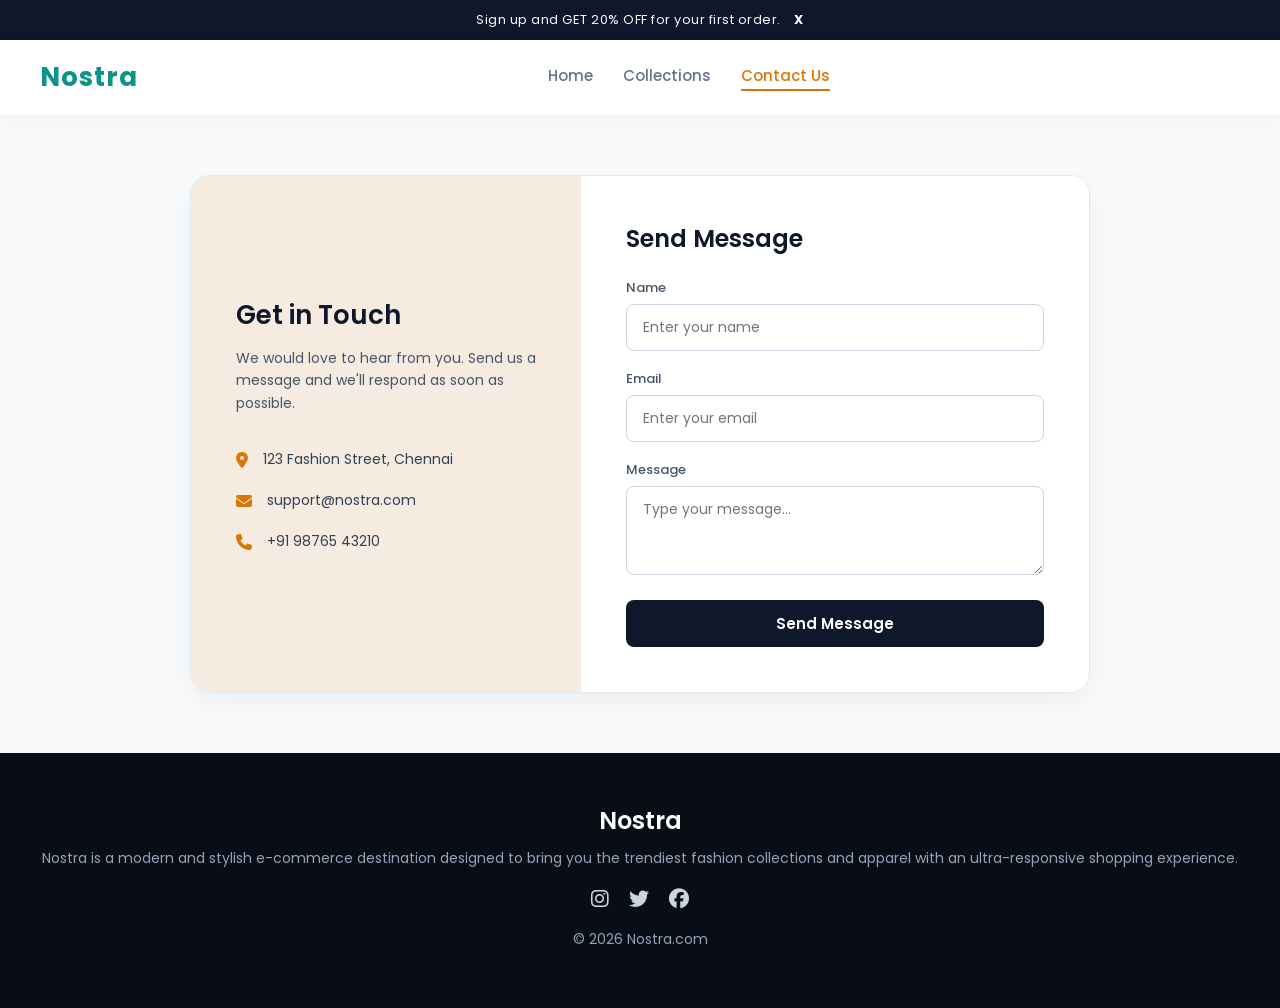
<file: contact.html>
<!DOCTYPE html>
<html lang="en">
<head>
    <meta charset="UTF-8">
    <meta name="viewport" content="width=device-width, initial-scale=1.0">
    <title>Nostra - Contact Us</title>
    <link rel="preconnect" href="https://fonts.googleapis.com">
    <link rel="preconnect" href="https://fonts.gstatic.com" crossorigin>
    <link href="https://fonts.googleapis.com/css2?family=Poppins:wght@300;400;500;600;700&display=swap" rel="stylesheet">
    <link rel="stylesheet" href="https://cdnjs.cloudflare.com/ajax/libs/font-awesome/6.4.0/css/all.min.css">
    <link rel="stylesheet" href="style.css">
</head>
<body>

    <!-- Notification Bar -->
    <div class="offer-bar">
        <p>Sign up and GET 20% OFF for your first order. <span id="close-offer" style="cursor: pointer; font-weight: bold; margin-left: 10px;">X</span></p>
    </div>

    <!-- Navbar -->
    <nav class="navbar">
        <h1>Nostra</h1>
        <div class="navbar-links">
            <a href="index.html">Home</a>
            <a href="collections.html">Collections</a>
            <a href="contact.html" class="active-link">Contact Us</a>
        </div>
        <div class="navbar-icons">
            <div class="wishlist-badge" style="display: none;"><i class="fa-regular fa-heart"></i> <span id="wishlistCount">0</span></div>
            <div class="navbar-menu-toggle" id="menuToggle">
                <i class="fa-solid fa-bars"></i>
            </div>
        </div>
    </nav>

    <!-- Side Navbar (Mobile) -->
    <div class="side-navbar" id="sideNavbar">
        <p style="text-align: right; cursor: pointer;" id="closeNav">
            <i class="fa-solid fa-xmark"></i>
        </p>
        <div class="side-navbar-links">
            <a href="index.html">Home</a>
            <a href="collections.html">Collections</a>
            <a href="contact.html">Contact Us</a>
        </div>
    </div>

    <!-- Creative Contact Section -->
    <div class="contact-wrapper">
        <div class="contact-card-box">
            
            <!-- Left Info Panel -->
            <div class="contact-left">
                <h2>Get in Touch</h2>
                <p>We would love to hear from you. Send us a message and we'll respond as soon as possible.</p>
                
                <div class="info-row">
                    <i class="fa-solid fa-location-dot"></i>
                    <span>123 Fashion Street, Chennai</span>
                </div>
                <div class="info-row">
                    <i class="fa-solid fa-envelope"></i>
                    <span>support@nostra.com</span>
                </div>
                <div class="info-row">
                    <i class="fa-solid fa-phone"></i>
                    <span>+91 98765 43210</span>
                </div>
            </div>

            <!-- Right Form Panel -->
            <div class="contact-right">
                <h2>Send Message</h2>
                <form>
                    <div class="input-group">
                        <label>Name</label>
                        <input type="text" placeholder="Enter your name" required>
                    </div>
                    <div class="input-group">
                        <label>Email</label>
                        <input type="email" placeholder="Enter your email" required>
                    </div>
                    <div class="input-group">
                        <label>Message</label>
                        <textarea rows="3" placeholder="Type your message..." required></textarea>
                    </div>
                    <button type="submit" class="send-btn">Send Message</button>
                </form>
            </div>

        </div>
    </div>

    <!-- Footer -->
    <div class="footer">
        <div class="footer-container">
            <h2>Nostra</h2>
            <p>Nostra is a modern and stylish e-commerce destination designed to bring you the trendiest fashion collections and apparel with an ultra-responsive shopping experience.</p>
            <div class="footer-icon-container">
                <i class="fa-brands fa-instagram"></i>
                <i class="fa-brands fa-twitter"></i>
                <i class="fa-brands fa-facebook"></i>
            </div>
            <p>&copy; 2026 Nostra.com</p>
        </div>
    </div>

    <script src="script.js"></script>
</body>
</html>
</file>
<file: style.css>
/* Global Reset & Base Styles */
* {
    margin: 0;
    padding: 0;
    box-sizing: border-box;
    font-family: 'Poppins', sans-serif;
}

body {
    background-color: #f8fafc;
    color: #1e293b;
}

/* Offer Bar */
.offer-bar {
    background-color: #0f172a;
    color: #f8fafc;
    text-align: center;
    padding: 10px;
    font-size: 13px;
    letter-spacing: 0.5px;
}

/* Navbar */
.navbar {
    display: flex;
    justify-content: space-between;
    align-items: center;
    padding: 18px 40px;
    background-color: #ffffff;
    box-shadow: 0 4px 20px rgba(0, 0, 0, 0.04);
    position: sticky;
    top: 0;
    z-index: 100;
}

.navbar h1 {
    font-size: 26px;
    font-weight: 700;
    color: #0d9488; /* Ocean Turquoise / Deep Green-Blue mix */
    letter-spacing: 1px;
}

.navbar-links {
    display: flex;
    gap: 30px;
}

.navbar-links a {
    text-decoration: none;
    color: #64748b;
    font-weight: 500;
    font-size: 15px;
    transition: color 0.3s ease;
}

.navbar-links a:hover, 
.navbar-links a.active-link {
    color: #d97706;
    border-bottom: 2px solid #d97706;
    padding-bottom: 2px;
}

.navbar-icons {
    display: flex;
    align-items: center;
    gap: 20px;
}

.wishlist-badge {
    display: flex;
    align-items: center;
    gap: 6px;
    font-size: 18px;
    background: #f1f5f9;
    padding: 6px 14px;
    border-radius: 20px;
    color: #334155;
    pointer-events: none !important;
    cursor: default !important;
}

.wishlist-badge span {
    font-size: 14px;
    font-weight: 600;
    color: #d97706;
}

.navbar-menu-toggle {
    display: none;
    font-size: 22px;
    cursor: pointer;
    color: #0f172a;
}

/* Side Navbar for Mobile */
.side-navbar {
    position: fixed;
    top: 0;
    left: -60%;
    width: 50%;
    height: 100vh;
    background-color: #0f172a;
    color: white;
    z-index: 1000;
    transition: 0.4s ease-in-out;
    padding: 20px;
}

.side-navbar-links a {
    color: #cbd5e1;
    text-decoration: none;
    display: block;
    margin-top: 20px;
    font-size: 16px;
}

/* Header Section (Home Page) - Warm Beige / Soft Cream Look */
.header {
    display: flex;
    align-items: center;
    justify-content: space-between;
    padding: 80px 8%;
    background-color: #f4efe6;
    border-bottom: 1px solid #e7ded0;
}

.header h2 {
    font-size: 52px;
    color: #0f172a;
    margin-bottom: 15px;
    font-weight: 700;
    letter-spacing: -1px;
    line-height: 1.1;
}

.header p {
    font-size: 18px;
    color: #64748b;
    margin-bottom: 30px;
    font-weight: 400;
}

.header-button {
    padding: 14px 32px;
    background-color: #0f172a;
    color: white;
    border: none;
    border-radius: 30px;
    font-weight: 600;
    font-size: 15px;
    cursor: pointer;
    transition: all 0.3s ease;
    box-shadow: 0 4px 15px rgba(15, 23, 42, 0.15);
}

.header-button:hover {
    background-color: #d97706;
    transform: translateY(-2px);
    box-shadow: 0 6px 20px rgba(217, 119, 6, 0.3);
}

.header-image {
    width: 380px;
    height: 480px;
    object-fit: cover;
    border-radius: 20px;
    box-shadow: 0 20px 40px rgba(0,0,0,0.08);
}

/* Services / Features */
.service {
    display: flex;
    justify-content: space-around;
    padding: 50px 20px;
    background-color: #ffffff;
    text-align: center;
}

.service div {
    max-width: 300px;
}

.service i {
    font-size: 32px;
    margin-bottom: 15px;
    color: #d97706;
}

.service h4 {
    margin-bottom: 8px;
    color: #0f172a;
    font-weight: 600;
}

.service p {
    color: #64748b;
    font-size: 14px;
}

/* Limited Offer Banner Styling - Warm Beige Background */
.limited-offer-banner {
    padding: 50px 30px;
    background-color: #f4efe6;
    display: flex;
    justify-content: center;
}

.offer-banner-container {
    display: flex;
    background-color: #0f172a;
    color: #ffffff;
    width: 100%;
    max-width: 1050px;
    border-radius: 24px;
    overflow: hidden;
    box-shadow: 0 15px 35px rgba(15, 23, 42, 0.12);
    align-items: center;
}

.offer-banner-img {
    flex: 1;
    height: 360px;
    overflow: hidden;
}

.offer-banner-img img {
    width: 100%;
    height: 100%;
    object-fit: cover;
    object-position: center;
    transition: transform 0.5s ease;
}

.offer-banner-container:hover .offer-banner-img img {
    transform: scale(1.05);
}

.offer-banner-content {
    flex: 1.2;
    padding: 50px;
}

.offer-banner-content h2 {
    font-size: 36px;
    font-weight: 700;
    margin-bottom: 12px;
    color: #ffffff;
    letter-spacing: -0.5px;
}

.offer-banner-content p {
    font-size: 16px;
    color: #94a3b8;
    margin-bottom: 30px;
    line-height: 1.6;
}

.offer-btn {
    padding: 14px 30px;
    background-color: #d97706;
    color: #ffffff;
    border: none;
    border-radius: 10px;
    font-weight: 600;
    font-size: 15px;
    cursor: pointer;
    transition: all 0.3s ease;
    box-shadow: 0 4px 15px rgba(217, 119, 6, 0.3);
}

.offer-btn:hover {
    background-color: #b45309;
    transform: translateY(-2px);
    box-shadow: 0 6px 20px rgba(217, 119, 6, 0.4);
}

/* Collections Container Layout */
.collections-container {
    display: flex;
    padding: 40px;
    gap: 40px;
    background-color: #fcfbf9;
}

.filter-section {
    width: 250px;
    flex-shrink: 0;
    background: #ffffff;
    padding: 25px;
    border-radius: 16px;
    box-shadow: 0 4px 20px rgba(0,0,0,0.03);
    height: fit-content;
    border: 1px solid #f1ede6;
}

.filter-section h3 {
    margin-bottom: 20px;
    color: #0f172a;
    font-size: 18px;
    font-weight: 600;
}

.filter-box {
    margin-bottom: 22px;
}

.filter-box h4 {
    margin-bottom: 8px;
    color: #334155;
    font-size: 15px;
}

.filter-box label {
    font-size: 13px;
    color: #64748b;
    cursor: pointer;
    line-height: 26px;
}

.products-display {
    flex-grow: 1;
}

.collection-search {
    text-align: center;
    margin-bottom: 30px;
}

.collection-search h2 {
    margin-bottom: 15px;
    color: #0f172a;
    font-weight: 600;
}

/* Mobile Filter Button */
.mobile-filter-btn {
    display: none;
    background: #0f172a;
    color: white;
    padding: 8px 16px;
    border-radius: 20px;
    font-size: 13px;
    font-weight: 500;
    cursor: pointer;
    align-items: center;
    justify-content: center;
    gap: 6px;
    margin: 10px auto 15px;
    width: fit-content;
}

.search-box {
    position: relative;
    max-width: 450px;
    margin: 0 auto;
}

.search-box input {
    width: 100%;
    padding: 12px 40px 12px 20px;
    border: 1px solid #e2dad0;
    border-radius: 30px;
    outline: none;
    background: #ffffff;
    font-size: 14px;
    transition: all 0.3s;
}

.search-box input:focus {
    border-color: #d97706;
    box-shadow: 0 0 10px rgba(217, 119, 6, 0.15);
}

.search-box i {
    position: absolute;
    right: 18px;
    top: 15px;
    color: #94a3b8;
}

/* Products Grid */
.products {
    display: grid;
    grid-template-columns: repeat(auto-fill, minmax(230px, 1fr));
    gap: 25px;
    align-items: stretch;
}

.product-card {
    background: #ffffff;
    border: 1px solid #f1ede6;
    padding: 15px;
    border-radius: 16px;
    text-align: center;
    box-shadow: 0 4px 15px rgba(0,0,0,0.02);
    transition: transform 0.3s ease, box-shadow 0.3s ease;
    display: flex;
    flex-direction: column;
    justify-content: space-between;
    height: 100%;
}

.product-card:hover {
    transform: translateY(-6px);
    box-shadow: 0 12px 25px rgba(0,0,0,0.08);
}

.image-container {
    position: relative;
    width: 100%;
    height: 230px;
    overflow: hidden;
    border-radius: 12px;
    margin-bottom: 12px;
}

.product-card img {
    width: 100%;
    height: 100%;
    object-fit: cover;
    transition: transform 0.5s ease;
}

.product-card:hover img {
    transform: scale(1.08);
}

.wishlist-icon {
    position: absolute;
    top: 12px;
    right: 12px;
    font-size: 16px;
    color: #64748b;
    background: rgba(255, 255, 255, 0.95);
    padding: 8px;
    border-radius: 50%;
    box-shadow: 0 2px 8px rgba(0,0,0,0.05);
}

.product-card h4 {
    font-size: 15px;
    margin-bottom: 6px;
    color: #1e293b;
    font-weight: 600;
}

.product-card p {
    font-weight: 700;
    color: #d97706;
    font-size: 16px;
    margin-top: auto;
}

/* Professional Contact Page Layout */
.contact-wrapper {
    display: flex;
    justify-content: center;
    align-items: center;
    padding: 60px 20px;
    background-color: #f8fafc;
}

.contact-card-box {
    display: grid;
    grid-template-columns: 1fr 1.3fr;
    background: #ffffff;
    width: 100%;
    max-width: 900px;
    border-radius: 20px;
    box-shadow: 0 10px 30px rgba(0, 0, 0, 0.05);
    border: 1px solid #e2e8f0;
    overflow: hidden;
}

.contact-left {
    background-color: #f5ebe0; /* Rich warm peach-beige */
    color: #1e293b;
    padding: 45px;
    display: flex;
    flex-direction: column;
    justify-content: center;
}

.contact-left h2 {
    font-size: 26px;
    font-weight: 600;
    margin-bottom: 12px;
    color: #0f172a;
}

.contact-left p {
    font-size: 14px;
    color: #475569;
    margin-bottom: 35px;
    line-height: 1.6;
}

.info-row {
    display: flex;
    align-items: center;
    gap: 15px;
    margin-bottom: 20px;
    font-size: 14px;
    color: #334155;
}

.info-row i {
    color: #d97706;
    font-size: 16px;
}

.contact-right {
    padding: 45px;
    background: #ffffff;
}

.contact-right h2 {
    font-size: 24px;
    font-weight: 600;
    color: #0f172a;
    margin-bottom: 22px;
}

.input-group {
    margin-bottom: 18px;
}

.input-group label {
    display: block;
    font-size: 13px;
    font-weight: 500;
    color: #475569;
    margin-bottom: 6px;
}

.input-group input,
.input-group textarea {
    width: 100%;
    padding: 12px 16px;
    border: 1px solid #cbd5e1;
    border-radius: 8px;
    outline: none;
    font-size: 14px;
    font-family: 'Poppins', sans-serif;
    transition: border-color 0.2s;
}

.input-group input:focus,
.input-group textarea:focus {
    border-color: #d97706;
    box-shadow: 0 0 5px rgba(217, 119, 6, 0.1);
}

.send-btn {
    width: 100%;
    padding: 12px;
    background-color: #0f172a;
    color: #ffffff;
    border: none;
    border-radius: 8px;
    font-weight: 600;
    font-size: 15px;
    cursor: pointer;
    transition: background 0.3s;
}

.send-btn:hover {
    background-color: #d97706;
}

/* Newsletter Section */
.newsletter {
    background-color: #0f172a;
    color: white;
    text-align: center;
    padding: 60px 20px;
}

.newsletter h2 {
    margin-bottom: 10px;
    font-weight: 600;
}

.newsletter p {
    margin-bottom: 25px;
    color: #94a3b8;
}

.newsletter-input-container {
    display: flex;
    justify-content: center;
    gap: 10px;
    max-width: 450px;
    margin: 0 auto;
}

.newsletter-input-container input {
    padding: 12px 15px;
    border: none;
    border-radius: 6px;
    flex: 1;
    outline: none;
}

.newsletter-input-container button {
    padding: 12px 24px;
    background-color: #d97706;
    color: white;
    border: none;
    border-radius: 6px;
    font-weight: 600;
    cursor: pointer;
    transition: background 0.3s;
}

.newsletter-input-container button:hover {
    background-color: #b45309;
}

/* Footer */
.footer {
    background-color: #090d16;
    color: white;
    padding: 50px 20px;
    text-align: center;
}

.footer-container h2 {
    margin-bottom: 10px;
    font-weight: 600;
}

.footer-container p {
    color: #94a3b8;
    font-size: 14px;
    margin: 8px 0;
}

.footer-icon-container {
    display: flex;
    justify-content: center;
    gap: 20px;
    font-size: 20px;
    margin: 20px 0;
    cursor: pointer;
    color: #cbd5e1;
}

.footer-icon-container i:hover {
    color: #d97706;
}

/* Mobile Responsiveness */
@media screen and (max-width: 768px) {
    .navbar-links {
        display: none;
    }
    .navbar-menu-toggle {
        display: block;
    }
    .header {
        flex-direction: column;
        text-align: center;
        padding: 40px 20px;
    }
    .header-image {
        margin-top: 25px;
        width: 100%;
        max-width: 280px;
        height: 360px;
    }
    .service {
        flex-direction: column;
        gap: 25px;
        align-items: center;
        padding: 30px 15px;
    }
    
    /* Offer Banner Mobile */
    .limited-offer-banner {
        padding: 20px 15px;
    }

    .offer-banner-container {
        flex-direction: column;
        border-radius: 16px;
    }
    
    .offer-banner-img {
        width: 100%;
        height: 200px;
    }
    
    .offer-banner-content {
        padding: 20px 15px 25px 15px; 
        text-align: center;
    }
    
    .offer-banner-content h2 {
        font-size: 24px;
        margin-bottom: 8px;
    }
    
    .offer-banner-content p {
        font-size: 13px;
        margin-bottom: 20px;
    }

    .collections-container {
        display: flex;
        flex-direction: column;
        padding: 15px;
    }
    
    .mobile-filter-btn {
        display: inline-flex;
    }

    .filter-section {
        position: fixed;
        bottom: -100%;
        left: 0;
        width: 100%;
        height: 75vh;
        background: #ffffff;
        z-index: 2000;
        transition: bottom 0.4s ease-in-out;
        border-radius: 24px 24px 0 0;
        box-shadow: 0 -10px 30px rgba(0,0,0,0.15);
        overflow-y: auto;
        padding: 25px;
        box-sizing: border-box;
    }

    .filter-section.active-drawer {
        bottom: 0;
    }

    #closeFilter {
        display: block !important;
    }

    .products {
        grid-template-columns: repeat(2, 1fr);
        gap: 12px;
    }

    .product-card {
        padding: 10px;
        border-radius: 12px;
    }

    .image-container {
        height: 150px;
        margin-bottom: 8px;
    }

    .wishlist-icon {
        top: 8px;
        right: 8px;
        font-size: 13px;
        padding: 6px;
    }

    .product-card h4 {
        font-size: 13px;
        margin-bottom: 4px;
    }

    .product-card p {
        font-size: 14px;
    }

    /* Contact Page Mobile Layout */
    .contact-wrapper {
        padding: 15px;
    }

    .contact-card-box {
        grid-template-columns: 1fr;
        border-radius: 16px;
    }

    .contact-left {
        padding: 25px 20px;
    }

    .contact-left h2 {
        font-size: 22px;
    }

    .contact-right {
        padding: 25px 20px;
    }

    .contact-right h2 {
        font-size: 20px;
    }
}
</file>
